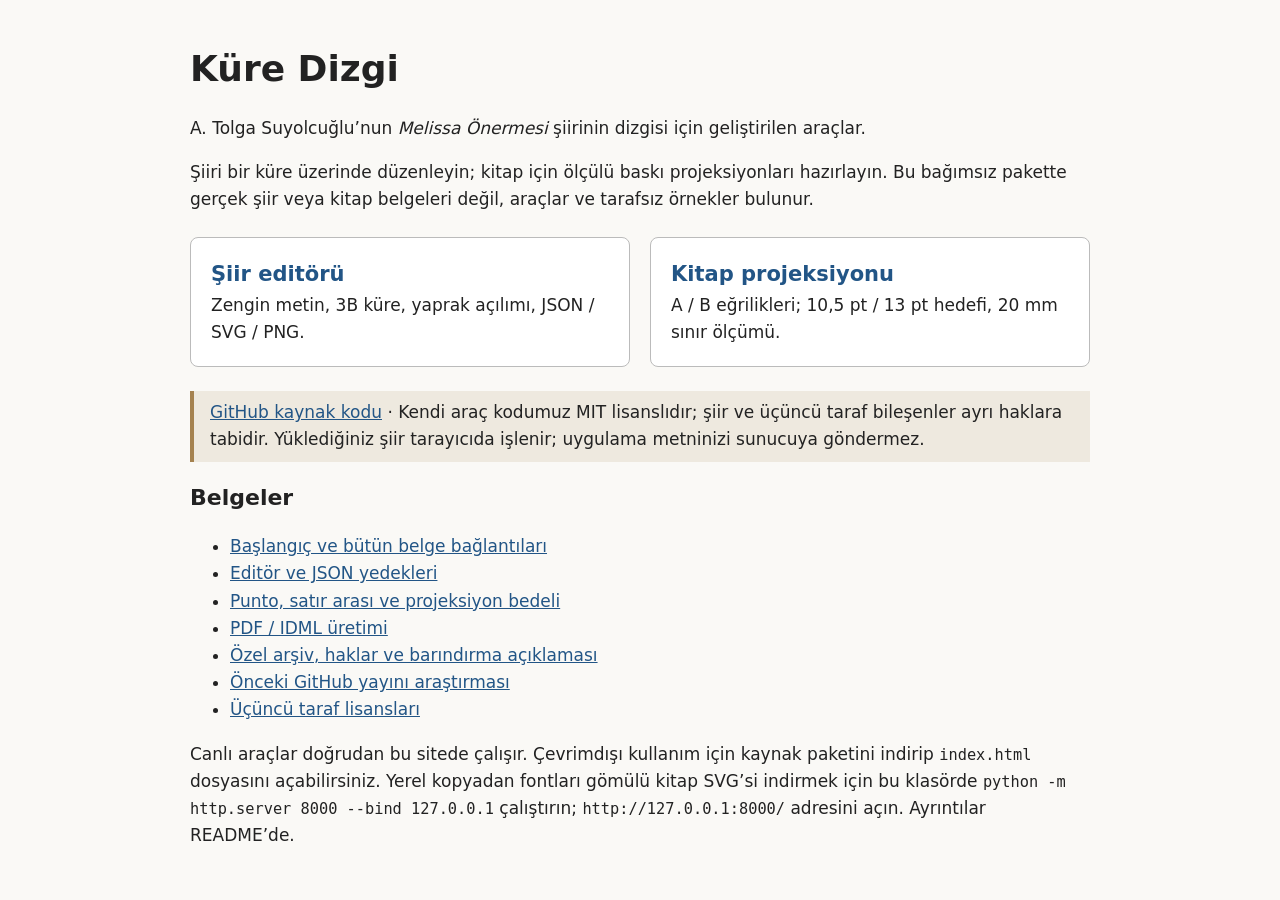
<file: index.html>
<!doctype html>
<html lang="tr">
<head>
<meta charset="utf-8"><meta name="viewport" content="width=device-width,initial-scale=1">
<meta name="description" content="Şiiri küre üzerinde düzenlemek ve kitap için ölçülü baskı projeksiyonları üretmek için açık kaynak araçlar.">
<title>Küre Dizgi</title>
<style>body{max-width:900px;margin:40px auto;padding:0 24px;font:17px/1.6 system-ui,sans-serif;color:#222;background:#faf9f6}h1{font-size:36px;margin-bottom:0}h2{font-size:22px}a{color:#225586}.tools{display:grid;grid-template-columns:repeat(auto-fit,minmax(240px,1fr));gap:20px;margin:24px 0}.card{display:block;border:1px solid #bbb;border-radius:8px;padding:20px;background:white;color:inherit;text-decoration:none}.card strong{display:block;color:#225586;font-size:21px}.note{border-left:4px solid #a5824f;padding:8px 16px;background:#eee9df}code{font-size:.9em}</style>
</head>
<body>
<h1>Küre Dizgi</h1>
<p>A. Tolga Suyolcuğlu’nun <em>Melissa Önermesi</em> şiirinin dizgisi için geliştirilen araçlar.</p>
<p>Şiiri bir küre üzerinde düzenleyin; kitap için ölçülü baskı projeksiyonları hazırlayın. Bu bağımsız pakette gerçek şiir veya kitap belgeleri değil, araçlar ve tarafsız örnekler bulunur.</p>
<div class="tools">
<a class="card" href="editor/index.html"><strong>Şiir editörü</strong>Zengin metin, 3B küre, yaprak açılımı, JSON / SVG / PNG.</a>
<a class="card" href="compare/index.html"><strong>Kitap projeksiyonu</strong>A / B eğrilikleri; 10,5 pt / 13 pt hedefi, 20 mm sınır ölçümü.</a>
</div>
<p class="note"><a href="https://github.com/ekaynac/kure-dizgi">GitHub kaynak kodu</a> · Kendi araç kodumuz MIT lisanslıdır; şiir ve üçüncü taraf bileşenler ayrı haklara tabidir. Yüklediğiniz şiir tarayıcıda işlenir; uygulama metninizi sunucuya göndermez.</p>
<h2>Belgeler</h2>
<ul>
<li><a href="README.md">Başlangıç ve bütün belge bağlantıları</a></li>
<li><a href="docs/editor.md">Editör ve JSON yedekleri</a></li>
<li><a href="docs/typography.md">Punto, satır arası ve projeksiyon bedeli</a></li>
<li><a href="docs/production.md">PDF / IDML üretimi</a></li>
<li><a href="docs/privacy-and-rights.md">Özel arşiv, haklar ve barındırma açıklaması</a></li>
<li><a href="docs/github-provenance.md">Önceki GitHub yayını araştırması</a></li>
<li><a href="docs/third-party.md">Üçüncü taraf lisansları</a></li>
</ul>
<p>Canlı araçlar doğrudan bu sitede çalışır. Çevrimdışı kullanım için kaynak paketini indirip <code>index.html</code> dosyasını açabilirsiniz. Yerel kopyadan fontları gömülü kitap SVG’si indirmek için bu klasörde <code>python -m http.server 8000 --bind 127.0.0.1</code> çalıştırın; <code>http://127.0.0.1:8000/</code> adresini açın. Ayrıntılar README’de.</p>
</body>
</html>
</file>
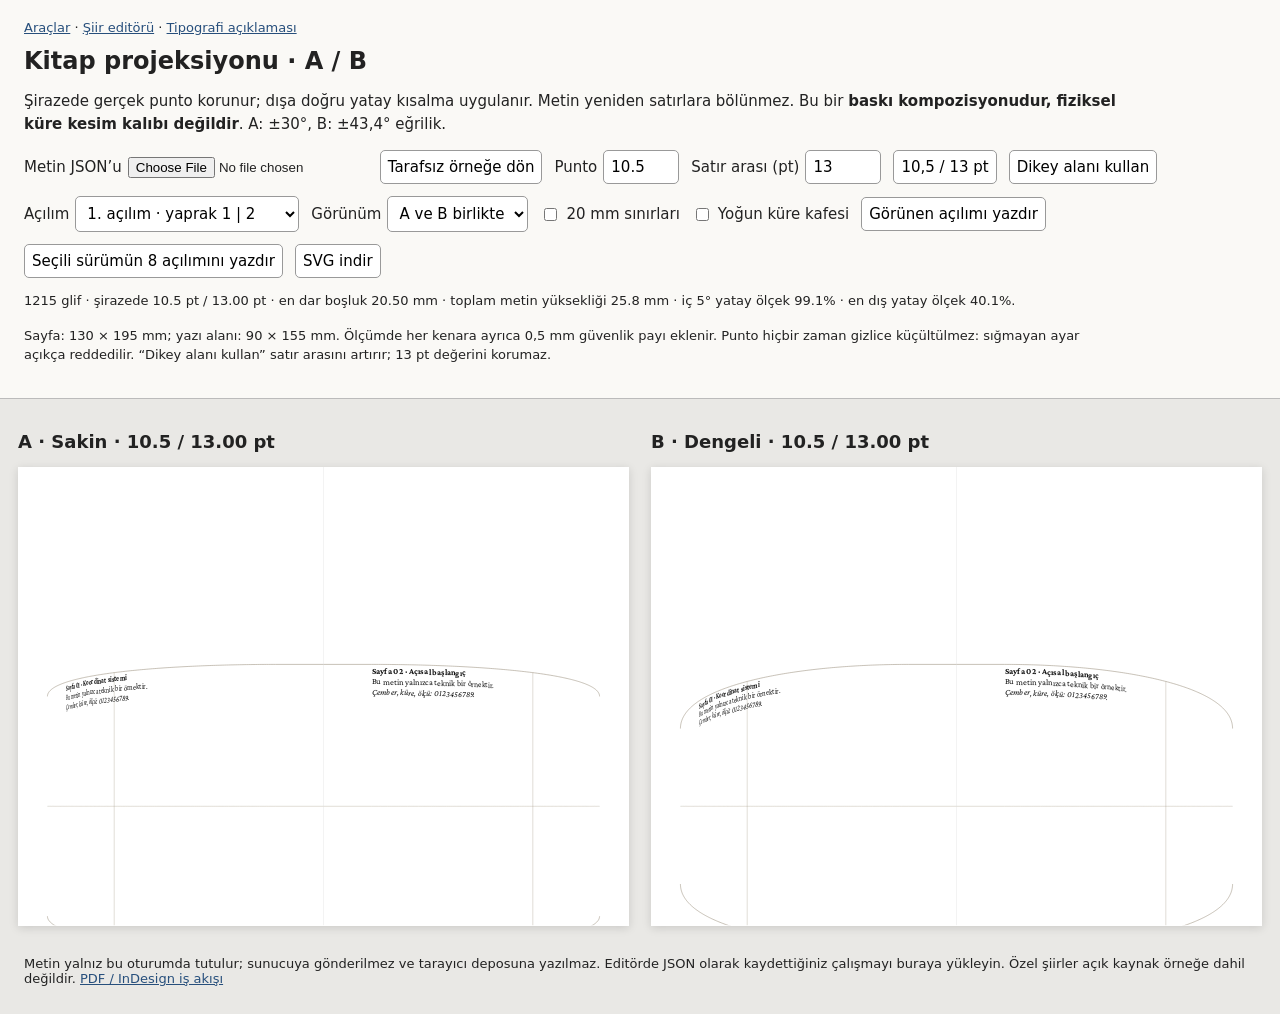
<file: compare/index.html>
<!doctype html>
<html lang="tr">
<head>
<meta charset="utf-8"><meta name="viewport" content="width=device-width,initial-scale=1">
<title>Küre Dizgi — kitap projeksiyonu</title>
<link rel="stylesheet" href="../fonts/fonts.css"><link rel="stylesheet" href="compare.css">
<script defer src="../src/layout.js"></script><script defer src="../src/book-projection.js"></script>
<script defer src="../examples/demo.js"></script><script defer src="compare.js"></script>
</head>
<body>
<header>
 <nav><a href="../index.html">Araçlar</a> · <a href="../editor/index.html">Şiir editörü</a> · <a href="../docs/typography.md">Tipografi açıklaması</a></nav>
 <h1>Kitap projeksiyonu · A / B</h1>
 <p>Şirazede gerçek punto korunur; dışa doğru yatay kısalma uygulanır. Metin yeniden satırlara bölünmez. Bu bir <strong>baskı kompozisyonudur, fiziksel küre kesim kalıbı değildir</strong>. A: ±30°, B: ±43,4° eğrilik.</p>
 <div class="toolbar">
  <label>Metin JSON’u <input id="import" type="file" accept=".json,application/json"></label>
  <button id="demo">Tarafsız örneğe dön</button>
  <label>Punto <input id="font" type="number" min="6" max="24" step="0.25" value="10.5"></label>
  <label>Satır arası (pt) <input id="leading" type="number" min="8" max="40" step="0.1" value="13"></label>
  <button id="reference">10,5 / 13 pt</button><button id="fill">Dikey alanı kullan</button>
 </div>
 <div class="toolbar">
  <label>Açılım <select id="pair"></select></label>
  <label>Görünüm <select id="view"><option value="all">A ve B birlikte</option><option value="0">A · sakin</option><option value="1">B · dengeli</option></select></label>
  <label><input id="guides" type="checkbox">20 mm sınırları</label>
  <label><input id="grid" type="checkbox">Yoğun küre kafesi</label>
  <button id="print">Görünen açılımı yazdır</button><button id="print-all">Seçili sürümün 8 açılımını yazdır</button><button id="svg">SVG indir</button>
 </div>
 <p id="status" role="status">Fontlar yükleniyor…</p><p id="error" role="alert"></p>
 <p class="small">Sayfa: 130 × 195 mm; yazı alanı: 90 × 155 mm. Ölçümde her kenara ayrıca 0,5 mm güvenlik payı eklenir. Punto hiçbir zaman gizlice küçültülmez: sığmayan ayar açıkça reddedilir. “Dikey alanı kullan” satır arasını artırır; 13 pt değerini korumaz.</p>
</header>
<main id="cards"></main>
<footer>Metin yalnız bu oturumda tutulur; sunucuya gönderilmez ve tarayıcı deposuna yazılmaz. Editörde JSON olarak kaydettiğiniz çalışmayı buraya yükleyin. Özel şiirler açık kaynak örneğe dahil değildir. <a href="../docs/production.md">PDF / InDesign iş akışı</a></footer>
</body></html>
</file>
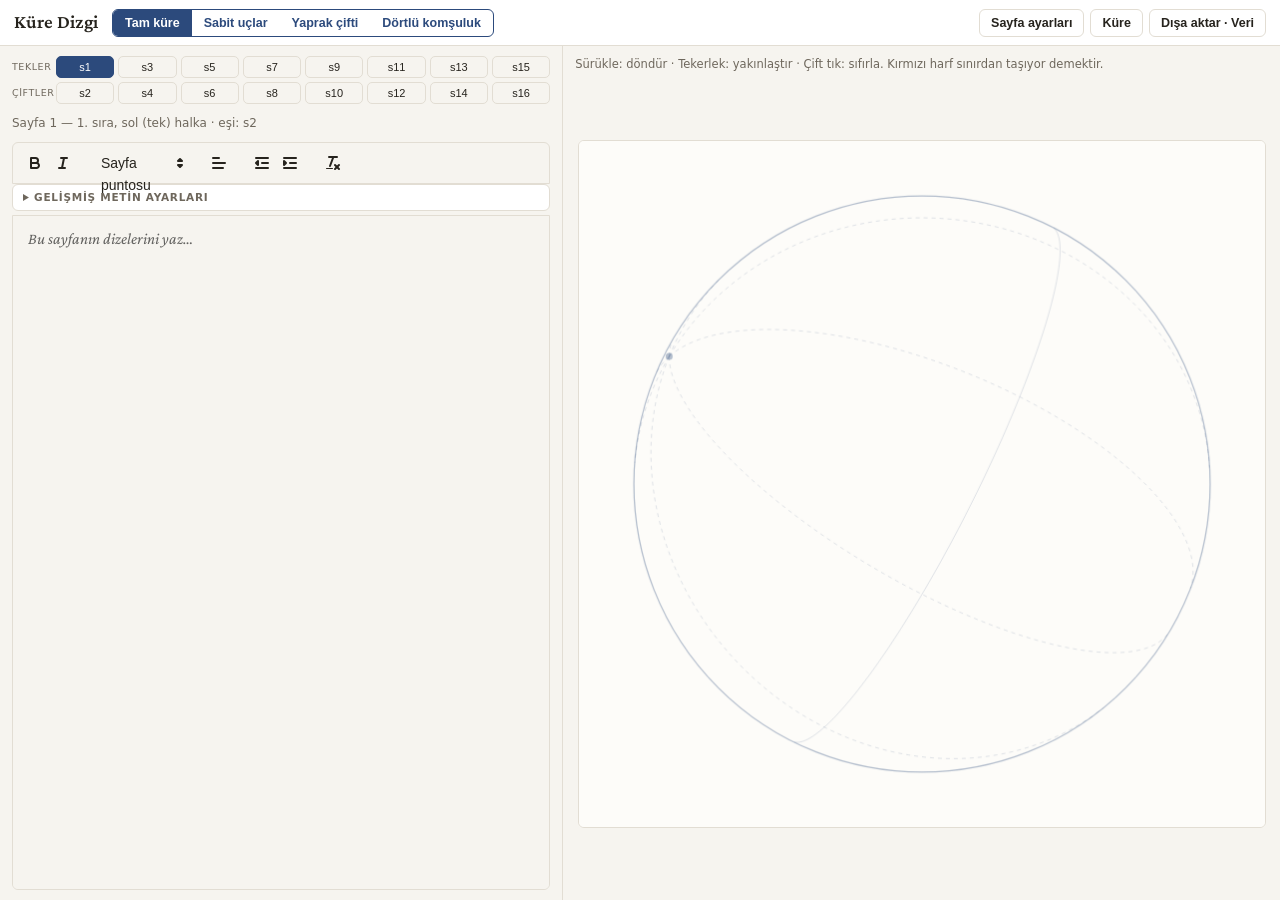
<file: editor/index.html>
<!DOCTYPE html>
<html lang="tr">
<head>
<meta charset="utf-8">
<meta name="viewport" content="width=device-width, initial-scale=1">
<title>Küre Dizgi</title>
<link rel="stylesheet" href="../vendor/quill.snow.css">
<link rel="stylesheet" href="../fonts/fonts.css">
<link rel="stylesheet" href="editor.css">

</head>
<body>
<header>
  <h1>Küre Dizgi</h1>
  <div class="views">
    <button id="mode-3d" class="active">Tam küre</button>
    <button id="mode-ring">Sabit uçlar</button>
    <button id="mode-pair">Yaprak çifti</button>
    <button id="mode-quad">Dörtlü komşuluk</button>
  </div>
  <div class="spacer"></div>
  <div class="popbtns">
    <button id="pb-page">Sayfa ayarları</button>
    <button id="pb-globe">Küre</button>
    <button id="pb-io">Dışa aktar · Veri</button>
  </div>

  <div class="pop" id="pop-page">
    <h3>Sayfa ayarları</h3>
    <label class="check"><input type="checkbox" id="bulk"> <strong>Tüm sayfalara uygula</strong></label>
    <label class="field"><span class="fieldrow">Sayfa puntosu <output id="v-size"></output></span>
      <input type="range" id="size" min="8" max="60" step="0.5"></label>
    <label class="field"><span class="fieldrow">Satır aralığı <output id="v-leading"></output></span>
      <input type="range" id="leading" min="0.9" max="2.6" step="0.05"></label>
    <label class="field"><span class="fieldrow">Harf aralığı <output id="v-tracking"></output></span>
      <input type="range" id="tracking" min="-2" max="14" step="0.5"></label>
    <label class="field"><span class="fieldrow">Üst boşluk (°) <output id="v-top"></output></span>
      <input type="range" id="top" min="0" max="44" step="0.5"></label>
    <label class="field"><span class="fieldrow">İçerik başlangıcını ilerlet (°) <output id="v-shift"></output></span>
      <input type="range" id="shift" min="0" max="80" step="1"></label>
    <div class="row">
      <label class="field"><span class="fieldrow">Uç marjı (°) <output id="v-margintip"></output></span>
        <input type="range" id="margintip" min="0" max="60" step="1"></label>
      <label class="field"><span class="fieldrow">Orta marjı (°) <output id="v-marginspine"></output></span>
        <input type="range" id="marginspine" min="0" max="30" step="0.5"></label>
    </div>
    <hr class="sep">
    <h3>Sütunlar</h3>
    <label class="check"><input type="checkbox" id="cols"> İki sütun (dış + iç)</label>
    <div class="row">
      <label class="field"><span class="fieldrow">Dış sütun payı (%) <output id="v-ratio"></output></span>
        <input type="range" id="ratio" min="20" max="70" step="1"></label>
      <label class="field"><span class="fieldrow">Sütun arası (°) <output id="v-colgap"></output></span>
        <input type="range" id="colgap" min="0.5" max="8" step="0.25"></label>
    </div>
    <hr class="sep">
    <button class="btn secondary" id="copyall">Bu sayfanın ayarlarını tüm sayfalara kopyala</button>
    <p class="hint">Uç marjı: sivri uçtan pay. Orta marjı: ortadaki çizgiden pay — bitişik dize için 0. Dış sütun daima sivri uç tarafındadır.</p>
  </div>

  <div class="pop" id="pop-globe">
    <h3>Küre ve görünüm</h3>
    <label class="field"><span class="fieldrow">Yarıçap (px) <output id="v-radius"></output></span>
      <input type="range" id="radius" min="220" max="1100" step="10"></label>
    <label class="field">Yazıtipi <input type="text" id="font"></label>
    <label class="check"><input type="checkbox" id="showgrid" checked> Bölme çizgileri ve uç noktaları</label>
    <button class="btn secondary" id="resetview">Görünümü sıfırla</button>
  </div>

  <div class="pop" id="pop-io">
    <h3>Dışa aktar</h3>
    <div class="row">
      <button class="btn" id="dl-svg-pair">Bu yaprak çifti (SVG)</button>
      <button class="btn secondary" id="dl-svg-all">8 çift şablon (SVG)</button>
    </div>
    <button class="btn secondary" id="dl-png">Görünüm PNG (3×)</button>
    <hr class="sep">
    <h3>Veri</h3>
    <div class="row">
      <button class="btn secondary" id="dl-json">Yedek indir (JSON)</button>
      <button class="btn secondary" id="ul-json">Yedek yükle</button>
    </div>
    <button class="btn secondary" id="load-demo">Örnek yükle</button>
    <p class="hint">Örnek yüklenmeden önce mevcut çalışmanın JSON yedeği indirilir ve onay istenir.</p>
    <input type="file" id="jsonfile" accept=".json" hidden>
    <hr class="sep">
    <h3>Çalışma dosyası</h3>
    <div class="row">
      <button class="btn" id="fs-save">Dosyaya kaydet</button>
      <button class="btn secondary" id="fs-open">Dosyadan aç</button>
    </div>
    <p class="hint" id="fs-status">Chrome/Edge: çalışma dosyasını seçtiğin yerel klasörde tut. Diğer tarayıcılarda JSON yedeğini indir/yükle.</p>
    <p class="hint">Baskı öncesi SVG'yi Inkscape'te kontura çevir.</p>
  </div>
</header>

<main>
  <section class="left">
    <div class="tabblock">
      <div class="tabrow"><span class="rowlabel">Tekler</span><div class="tabs" id="tabs-odd"></div></div>
      <div class="tabrow"><span class="rowlabel">Çiftler</span><div class="tabs" id="tabs-even"></div></div>
    </div>
    <div class="pagebar">
      <p class="pageinfo" id="pageinfo"></p>
      <div class="colchips" id="colchips">
        <button id="col-out" class="active">Dış sütun</button>
        <button id="col-in">İç sütun</button>
      </div>
    </div>
    <div id="editorwrap">
      <details id="advbar">
        <summary>Gelişmiş metin ayarları</summary>
        <div class="advwrap">
          <div class="advcol">
            <h4>Seçim (önce metni seç)</h4>
            <div class="advgrid">
              <span>Harf aralığı px</span><input type="number" id="adv-tracking" step="0.25" min="-5" max="30" placeholder="—">
              <span>Genişlik %</span><input type="number" id="adv-hscale" step="1" min="50" max="200" placeholder="100">
              <span>Kelime aralığı px</span><input type="number" id="adv-wordsp" step="0.5" min="-4" max="40" placeholder="—">
              <span>Taban kayması px</span><input type="number" id="adv-baseline" step="0.5" min="-20" max="20" placeholder="—">
            </div>
          </div>
          <div class="advcol">
            <h4>Satır (imleç yeterli)</h4>
            <div class="advgrid">
              <span>Satır yüksekliği ×</span><input type="number" id="adv-lineheight" step="0.05" min="0.5" max="3" placeholder="sayfa">
              <span>Satır harf aralığı px</span><input type="number" id="adv-linetracking" step="0.25" min="-5" max="30" placeholder="—">
            </div>
            <button class="btn secondary" id="adv-clear">Temizle</button>
            <p class="hint">Yaslama (justify): araç çubuğundaki hizalama menüsünden, satır başına.</p>
          </div>
          <div class="advcol">
            <h4>Yaslama sınırları (sayfa geneli)</h4>
            <div class="advgrid">
              <span>Kelime boşluğu min %</span><input type="number" id="jwmin" step="1" min="50" max="100">
              <span>Kelime boşluğu max %</span><input type="number" id="jwmax" step="5" min="100" max="500">
              <span>Glif daralma min %</span><input type="number" id="jgmin" step="0.5" min="80" max="100">
              <span>Glif genişleme max %</span><input type="number" id="jgmax" step="0.5" min="100" max="120">
            </div>
          </div>
        </div>
      </details>
      <div id="editor"></div>
    </div>
  </section>

  <section class="right">
    <p class="stagehint" id="stagehint"></p>
    <div class="canvaswrap" id="canvaswrap">
      <div class="canvasstack"><canvas id="cv" width="880" height="880"></canvas><canvas id="glcv" width="880" height="880"></canvas></div>
    </div>
  </section>
</main>

<script src="../vendor/quill.js"></script>
<script src="../src/layout.js"></script>
<script src="../examples/demo.js"></script>
<script src="editor.js"></script>

</body>
</html>
</file>
<file: fonts/fonts.css>
/* Crimson Pro 1.003, SIL Open Font License 1.1; see OFL.txt. */
@font-face {
  font-family: "Crimson Pro";
  src: url("CrimsonPro-Variable.ttf") format("truetype");
  font-style: normal;
  font-weight: 200 900;
  font-display: block;
}
@font-face {
  font-family: "Crimson Pro";
  src: url("CrimsonPro-Italic-Variable.ttf") format("truetype");
  font-style: italic;
  font-weight: 200 900;
  font-display: block;
}
</file>
<file: compare/compare.css>
* { box-sizing: border-box; }
body { margin: 0; color: #222; background: #e9e8e5; font: 15px system-ui, sans-serif; }
header { padding: 20px 24px; background: #faf9f6; border-bottom: 1px solid #bbb; }
nav { font-size: 13px; }
h1 { margin: 12px 0; font-size: 24px; }
p { max-width: 1100px; line-height: 1.5; }
a { color: #274f7c; }
.toolbar { display: flex; flex-wrap: wrap; align-items: center; gap: 12px; margin: 12px 0; }
label { display: inline-flex; align-items: center; gap: 6px; }
input[type=number] { width: 76px; }
input[type=file] { max-width: 240px; }
button, select, input[type=number] { padding: 7px; font: inherit; background: white; border: 1px solid #999; border-radius: 5px; }
button { cursor: pointer; }
button:disabled { cursor: not-allowed; opacity: .5; }
.small, #status { font-size: 13px; }
#error { color: #9a2020; font-weight: 600; }
main { display: grid; grid-template-columns: repeat(2, minmax(0, 1fr)); gap: 22px; padding: 18px; }
.card { min-width: 0; }
.card h2 { font-size: 18px; }
.spread { display: block; width: 100%; height: auto; background: white; box-shadow: 0 2px 9px #0002; }
.art text { font-family: 'Crimson Pro'; fill: #111; text-anchor: middle; dominant-baseline: central; }
.spine { stroke: #ddd; stroke-width: .15; }
.gridline { fill: none; stroke: #a99f8b; stroke-width: .15; }
.silhouette { fill: none; stroke: #948975; stroke-width: .22; }
.guides { display: none; }
.guides-on .guides { display: block; }
.safe { fill: none; stroke: #bc6262; stroke-width: .18; stroke-dasharray: 1 1; }
.measure { position: absolute; top: 0; left: -100000px; visibility: hidden; }
.focus main { max-width: 1400px; margin: auto; grid-template-columns: 1fr; }
.focus .card:not(.selected) { display: none; }
footer { padding: 12px 24px 28px; font-size: 13px; }
@media (max-width: 850px) { main { grid-template-columns: 1fr; } }
@page { size: 260mm 195mm; margin: 0; }
@media print {
 body { background: white; }
 header, footer, .card h2 { display: none; }
 main, .focus main { display: block; padding: 0; margin: 0; max-width: none; }
 .card { display: block; width: 260mm; height: 195mm; break-after: page; }
 .focus .card:not(.selected) { display: none; }
 .spread { width: 260mm; height: 195mm; box-shadow: none; }
 .guides { display: none !important; }
}
</file>
<file: vendor/quill.snow.css>
/*!
 * Quill Editor v2.0.3
 * https://quilljs.com
 * Copyright (c) 2017-2024, Slab
 * Copyright (c) 2014, Jason Chen
 * Copyright (c) 2013, salesforce.com
 */
.ql-container{box-sizing:border-box;font-family:Helvetica,Arial,sans-serif;font-size:13px;height:100%;margin:0;position:relative}.ql-container.ql-disabled .ql-tooltip{visibility:hidden}.ql-container:not(.ql-disabled) li[data-list=checked] > .ql-ui,.ql-container:not(.ql-disabled) li[data-list=unchecked] > .ql-ui{cursor:pointer}.ql-clipboard{left:-100000px;height:1px;overflow-y:hidden;position:absolute;top:50%}.ql-clipboard p{margin:0;padding:0}.ql-editor{box-sizing:border-box;counter-reset:list-0 list-1 list-2 list-3 list-4 list-5 list-6 list-7 list-8 list-9;line-height:1.42;height:100%;outline:none;overflow-y:auto;padding:12px 15px;tab-size:4;-moz-tab-size:4;text-align:left;white-space:pre-wrap;word-wrap:break-word}.ql-editor > *{cursor:text}.ql-editor p,.ql-editor ol,.ql-editor pre,.ql-editor blockquote,.ql-editor h1,.ql-editor h2,.ql-editor h3,.ql-editor h4,.ql-editor h5,.ql-editor h6{margin:0;padding:0}@supports (counter-set:none){.ql-editor p,.ql-editor h1,.ql-editor h2,.ql-editor h3,.ql-editor h4,.ql-editor h5,.ql-editor h6{counter-set:list-0 list-1 list-2 list-3 list-4 list-5 list-6 list-7 list-8 list-9}}@supports not (counter-set:none){.ql-editor p,.ql-editor h1,.ql-editor h2,.ql-editor h3,.ql-editor h4,.ql-editor h5,.ql-editor h6{counter-reset:list-0 list-1 list-2 list-3 list-4 list-5 list-6 list-7 list-8 list-9}}.ql-editor table{border-collapse:collapse}.ql-editor td{border:1px solid #000;padding:2px 5px}.ql-editor ol{padding-left:1.5em}.ql-editor li{list-style-type:none;padding-left:1.5em;position:relative}.ql-editor li > .ql-ui:before{display:inline-block;margin-left:-1.5em;margin-right:.3em;text-align:right;white-space:nowrap;width:1.2em}.ql-editor li[data-list=checked] > .ql-ui,.ql-editor li[data-list=unchecked] > .ql-ui{color:#777}.ql-editor li[data-list=bullet] > .ql-ui:before{content:'\2022'}.ql-editor li[data-list=checked] > .ql-ui:before{content:'\2611'}.ql-editor li[data-list=unchecked] > .ql-ui:before{content:'\2610'}@supports (counter-set:none){.ql-editor li[data-list]{counter-set:list-1 list-2 list-3 list-4 list-5 list-6 list-7 list-8 list-9}}@supports not (counter-set:none){.ql-editor li[data-list]{counter-reset:list-1 list-2 list-3 list-4 list-5 list-6 list-7 list-8 list-9}}.ql-editor li[data-list=ordered]{counter-increment:list-0}.ql-editor li[data-list=ordered] > .ql-ui:before{content:counter(list-0, decimal) '. '}.ql-editor li[data-list=ordered].ql-indent-1{counter-increment:list-1}.ql-editor li[data-list=ordered].ql-indent-1 > .ql-ui:before{content:counter(list-1, lower-alpha) '. '}@supports (counter-set:none){.ql-editor li[data-list].ql-indent-1{counter-set:list-2 list-3 list-4 list-5 list-6 list-7 list-8 list-9}}@supports not (counter-set:none){.ql-editor li[data-list].ql-indent-1{counter-reset:list-2 list-3 list-4 list-5 list-6 list-7 list-8 list-9}}.ql-editor li[data-list=ordered].ql-indent-2{counter-increment:list-2}.ql-editor li[data-list=ordered].ql-indent-2 > .ql-ui:before{content:counter(list-2, lower-roman) '. '}@supports (counter-set:none){.ql-editor li[data-list].ql-indent-2{counter-set:list-3 list-4 list-5 list-6 list-7 list-8 list-9}}@supports not (counter-set:none){.ql-editor li[data-list].ql-indent-2{counter-reset:list-3 list-4 list-5 list-6 list-7 list-8 list-9}}.ql-editor li[data-list=ordered].ql-indent-3{counter-increment:list-3}.ql-editor li[data-list=ordered].ql-indent-3 > .ql-ui:before{content:counter(list-3, decimal) '. '}@supports (counter-set:none){.ql-editor li[data-list].ql-indent-3{counter-set:list-4 list-5 list-6 list-7 list-8 list-9}}@supports not (counter-set:none){.ql-editor li[data-list].ql-indent-3{counter-reset:list-4 list-5 list-6 list-7 list-8 list-9}}.ql-editor li[data-list=ordered].ql-indent-4{counter-increment:list-4}.ql-editor li[data-list=ordered].ql-indent-4 > .ql-ui:before{content:counter(list-4, lower-alpha) '. '}@supports (counter-set:none){.ql-editor li[data-list].ql-indent-4{counter-set:list-5 list-6 list-7 list-8 list-9}}@supports not (counter-set:none){.ql-editor li[data-list].ql-indent-4{counter-reset:list-5 list-6 list-7 list-8 list-9}}.ql-editor li[data-list=ordered].ql-indent-5{counter-increment:list-5}.ql-editor li[data-list=ordered].ql-indent-5 > .ql-ui:before{content:counter(list-5, lower-roman) '. '}@supports (counter-set:none){.ql-editor li[data-list].ql-indent-5{counter-set:list-6 list-7 list-8 list-9}}@supports not (counter-set:none){.ql-editor li[data-list].ql-indent-5{counter-reset:list-6 list-7 list-8 list-9}}.ql-editor li[data-list=ordered].ql-indent-6{counter-increment:list-6}.ql-editor li[data-list=ordered].ql-indent-6 > .ql-ui:before{content:counter(list-6, decimal) '. '}@supports (counter-set:none){.ql-editor li[data-list].ql-indent-6{counter-set:list-7 list-8 list-9}}@supports not (counter-set:none){.ql-editor li[data-list].ql-indent-6{counter-reset:list-7 list-8 list-9}}.ql-editor li[data-list=ordered].ql-indent-7{counter-increment:list-7}.ql-editor li[data-list=ordered].ql-indent-7 > .ql-ui:before{content:counter(list-7, lower-alpha) '. '}@supports (counter-set:none){.ql-editor li[data-list].ql-indent-7{counter-set:list-8 list-9}}@supports not (counter-set:none){.ql-editor li[data-list].ql-indent-7{counter-reset:list-8 list-9}}.ql-editor li[data-list=ordered].ql-indent-8{counter-increment:list-8}.ql-editor li[data-list=ordered].ql-indent-8 > .ql-ui:before{content:counter(list-8, lower-roman) '. '}@supports (counter-set:none){.ql-editor li[data-list].ql-indent-8{counter-set:list-9}}@supports not (counter-set:none){.ql-editor li[data-list].ql-indent-8{counter-reset:list-9}}.ql-editor li[data-list=ordered].ql-indent-9{counter-increment:list-9}.ql-editor li[data-list=ordered].ql-indent-9 > .ql-ui:before{content:counter(list-9, decimal) '. '}.ql-editor .ql-indent-1:not(.ql-direction-rtl){padding-left:3em}.ql-editor li.ql-indent-1:not(.ql-direction-rtl){padding-left:4.5em}.ql-editor .ql-indent-1.ql-direction-rtl.ql-align-right{padding-right:3em}.ql-editor li.ql-indent-1.ql-direction-rtl.ql-align-right{padding-right:4.5em}.ql-editor .ql-indent-2:not(.ql-direction-rtl){padding-left:6em}.ql-editor li.ql-indent-2:not(.ql-direction-rtl){padding-left:7.5em}.ql-editor .ql-indent-2.ql-direction-rtl.ql-align-right{padding-right:6em}.ql-editor li.ql-indent-2.ql-direction-rtl.ql-align-right{padding-right:7.5em}.ql-editor .ql-indent-3:not(.ql-direction-rtl){padding-left:9em}.ql-editor li.ql-indent-3:not(.ql-direction-rtl){padding-left:10.5em}.ql-editor .ql-indent-3.ql-direction-rtl.ql-align-right{padding-right:9em}.ql-editor li.ql-indent-3.ql-direction-rtl.ql-align-right{padding-right:10.5em}.ql-editor .ql-indent-4:not(.ql-direction-rtl){padding-left:12em}.ql-editor li.ql-indent-4:not(.ql-direction-rtl){padding-left:13.5em}.ql-editor .ql-indent-4.ql-direction-rtl.ql-align-right{padding-right:12em}.ql-editor li.ql-indent-4.ql-direction-rtl.ql-align-right{padding-right:13.5em}.ql-editor .ql-indent-5:not(.ql-direction-rtl){padding-left:15em}.ql-editor li.ql-indent-5:not(.ql-direction-rtl){padding-left:16.5em}.ql-editor .ql-indent-5.ql-direction-rtl.ql-align-right{padding-right:15em}.ql-editor li.ql-indent-5.ql-direction-rtl.ql-align-right{padding-right:16.5em}.ql-editor .ql-indent-6:not(.ql-direction-rtl){padding-left:18em}.ql-editor li.ql-indent-6:not(.ql-direction-rtl){padding-left:19.5em}.ql-editor .ql-indent-6.ql-direction-rtl.ql-align-right{padding-right:18em}.ql-editor li.ql-indent-6.ql-direction-rtl.ql-align-right{padding-right:19.5em}.ql-editor .ql-indent-7:not(.ql-direction-rtl){padding-left:21em}.ql-editor li.ql-indent-7:not(.ql-direction-rtl){padding-left:22.5em}.ql-editor .ql-indent-7.ql-direction-rtl.ql-align-right{padding-right:21em}.ql-editor li.ql-indent-7.ql-direction-rtl.ql-align-right{padding-right:22.5em}.ql-editor .ql-indent-8:not(.ql-direction-rtl){padding-left:24em}.ql-editor li.ql-indent-8:not(.ql-direction-rtl){padding-left:25.5em}.ql-editor .ql-indent-8.ql-direction-rtl.ql-align-right{padding-right:24em}.ql-editor li.ql-indent-8.ql-direction-rtl.ql-align-right{padding-right:25.5em}.ql-editor .ql-indent-9:not(.ql-direction-rtl){padding-left:27em}.ql-editor li.ql-indent-9:not(.ql-direction-rtl){padding-left:28.5em}.ql-editor .ql-indent-9.ql-direction-rtl.ql-align-right{padding-right:27em}.ql-editor li.ql-indent-9.ql-direction-rtl.ql-align-right{padding-right:28.5em}.ql-editor li.ql-direction-rtl{padding-right:1.5em}.ql-editor li.ql-direction-rtl > .ql-ui:before{margin-left:.3em;margin-right:-1.5em;text-align:left}.ql-editor table{table-layout:fixed;width:100%}.ql-editor table td{outline:none}.ql-editor .ql-code-block-container{font-family:monospace}.ql-editor .ql-video{display:block;max-width:100%}.ql-editor .ql-video.ql-align-center{margin:0 auto}.ql-editor .ql-video.ql-align-right{margin:0 0 0 auto}.ql-editor .ql-bg-black{background-color:#000}.ql-editor .ql-bg-red{background-color:#e60000}.ql-editor .ql-bg-orange{background-color:#f90}.ql-editor .ql-bg-yellow{background-color:#ff0}.ql-editor .ql-bg-green{background-color:#008a00}.ql-editor .ql-bg-blue{background-color:#06c}.ql-editor .ql-bg-purple{background-color:#93f}.ql-editor .ql-color-white{color:#fff}.ql-editor .ql-color-red{color:#e60000}.ql-editor .ql-color-orange{color:#f90}.ql-editor .ql-color-yellow{color:#ff0}.ql-editor .ql-color-green{color:#008a00}.ql-editor .ql-color-blue{color:#06c}.ql-editor .ql-color-purple{color:#93f}.ql-editor .ql-font-serif{font-family:Georgia,Times New Roman,serif}.ql-editor .ql-font-monospace{font-family:Monaco,Courier New,monospace}.ql-editor .ql-size-small{font-size:.75em}.ql-editor .ql-size-large{font-size:1.5em}.ql-editor .ql-size-huge{font-size:2.5em}.ql-editor .ql-direction-rtl{direction:rtl;text-align:inherit}.ql-editor .ql-align-center{text-align:center}.ql-editor .ql-align-justify{text-align:justify}.ql-editor .ql-align-right{text-align:right}.ql-editor .ql-ui{position:absolute}.ql-editor.ql-blank::before{color:rgba(0,0,0,0.6);content:attr(data-placeholder);font-style:italic;left:15px;pointer-events:none;position:absolute;right:15px}.ql-snow.ql-toolbar:after,.ql-snow .ql-toolbar:after{clear:both;content:'';display:table}.ql-snow.ql-toolbar button,.ql-snow .ql-toolbar button{background:none;border:none;cursor:pointer;display:inline-block;float:left;height:24px;padding:3px 5px;width:28px}.ql-snow.ql-toolbar button svg,.ql-snow .ql-toolbar button svg{float:left;height:100%}.ql-snow.ql-toolbar button:active:hover,.ql-snow .ql-toolbar button:active:hover{outline:none}.ql-snow.ql-toolbar input.ql-image[type=file],.ql-snow .ql-toolbar input.ql-image[type=file]{display:none}.ql-snow.ql-toolbar button:hover,.ql-snow .ql-toolbar button:hover,.ql-snow.ql-toolbar button:focus,.ql-snow .ql-toolbar button:focus,.ql-snow.ql-toolbar button.ql-active,.ql-snow .ql-toolbar button.ql-active,.ql-snow.ql-toolbar .ql-picker-label:hover,.ql-snow .ql-toolbar .ql-picker-label:hover,.ql-snow.ql-toolbar .ql-picker-label.ql-active,.ql-snow .ql-toolbar .ql-picker-label.ql-active,.ql-snow.ql-toolbar .ql-picker-item:hover,.ql-snow .ql-toolbar .ql-picker-item:hover,.ql-snow.ql-toolbar .ql-picker-item.ql-selected,.ql-snow .ql-toolbar .ql-picker-item.ql-selected{color:#06c}.ql-snow.ql-toolbar button:hover .ql-fill,.ql-snow .ql-toolbar button:hover .ql-fill,.ql-snow.ql-toolbar button:focus .ql-fill,.ql-snow .ql-toolbar button:focus .ql-fill,.ql-snow.ql-toolbar button.ql-active .ql-fill,.ql-snow .ql-toolbar button.ql-active .ql-fill,.ql-snow.ql-toolbar .ql-picker-label:hover .ql-fill,.ql-snow .ql-toolbar .ql-picker-label:hover .ql-fill,.ql-snow.ql-toolbar .ql-picker-label.ql-active .ql-fill,.ql-snow .ql-toolbar .ql-picker-label.ql-active .ql-fill,.ql-snow.ql-toolbar .ql-picker-item:hover .ql-fill,.ql-snow .ql-toolbar .ql-picker-item:hover .ql-fill,.ql-snow.ql-toolbar .ql-picker-item.ql-selected .ql-fill,.ql-snow .ql-toolbar .ql-picker-item.ql-selected .ql-fill,.ql-snow.ql-toolbar button:hover .ql-stroke.ql-fill,.ql-snow .ql-toolbar button:hover .ql-stroke.ql-fill,.ql-snow.ql-toolbar button:focus .ql-stroke.ql-fill,.ql-snow .ql-toolbar button:focus .ql-stroke.ql-fill,.ql-snow.ql-toolbar button.ql-active .ql-stroke.ql-fill,.ql-snow .ql-toolbar button.ql-active .ql-stroke.ql-fill,.ql-snow.ql-toolbar .ql-picker-label:hover .ql-stroke.ql-fill,.ql-snow .ql-toolbar .ql-picker-label:hover .ql-stroke.ql-fill,.ql-snow.ql-toolbar .ql-picker-label.ql-active .ql-stroke.ql-fill,.ql-snow .ql-toolbar .ql-picker-label.ql-active .ql-stroke.ql-fill,.ql-snow.ql-toolbar .ql-picker-item:hover .ql-stroke.ql-fill,.ql-snow .ql-toolbar .ql-picker-item:hover .ql-stroke.ql-fill,.ql-snow.ql-toolbar .ql-picker-item.ql-selected .ql-stroke.ql-fill,.ql-snow .ql-toolbar .ql-picker-item.ql-selected .ql-stroke.ql-fill{fill:#06c}.ql-snow.ql-toolbar button:hover .ql-stroke,.ql-snow .ql-toolbar button:hover .ql-stroke,.ql-snow.ql-toolbar button:focus .ql-stroke,.ql-snow .ql-toolbar button:focus .ql-stroke,.ql-snow.ql-toolbar button.ql-active .ql-stroke,.ql-snow .ql-toolbar button.ql-active .ql-stroke,.ql-snow.ql-toolbar .ql-picker-label:hover .ql-stroke,.ql-snow .ql-toolbar .ql-picker-label:hover .ql-stroke,.ql-snow.ql-toolbar .ql-picker-label.ql-active .ql-stroke,.ql-snow .ql-toolbar .ql-picker-label.ql-active .ql-stroke,.ql-snow.ql-toolbar .ql-picker-item:hover .ql-stroke,.ql-snow .ql-toolbar .ql-picker-item:hover .ql-stroke,.ql-snow.ql-toolbar .ql-picker-item.ql-selected .ql-stroke,.ql-snow .ql-toolbar .ql-picker-item.ql-selected .ql-stroke,.ql-snow.ql-toolbar button:hover .ql-stroke-miter,.ql-snow .ql-toolbar button:hover .ql-stroke-miter,.ql-snow.ql-toolbar button:focus .ql-stroke-miter,.ql-snow .ql-toolbar button:focus .ql-stroke-miter,.ql-snow.ql-toolbar button.ql-active .ql-stroke-miter,.ql-snow .ql-toolbar button.ql-active .ql-stroke-miter,.ql-snow.ql-toolbar .ql-picker-label:hover .ql-stroke-miter,.ql-snow .ql-toolbar .ql-picker-label:hover .ql-stroke-miter,.ql-snow.ql-toolbar .ql-picker-label.ql-active .ql-stroke-miter,.ql-snow .ql-toolbar .ql-picker-label.ql-active .ql-stroke-miter,.ql-snow.ql-toolbar .ql-picker-item:hover .ql-stroke-miter,.ql-snow .ql-toolbar .ql-picker-item:hover .ql-stroke-miter,.ql-snow.ql-toolbar .ql-picker-item.ql-selected .ql-stroke-miter,.ql-snow .ql-toolbar .ql-picker-item.ql-selected .ql-stroke-miter{stroke:#06c}@media (pointer:coarse){.ql-snow.ql-toolbar button:hover:not(.ql-active),.ql-snow .ql-toolbar button:hover:not(.ql-active){color:#444}.ql-snow.ql-toolbar button:hover:not(.ql-active) .ql-fill,.ql-snow .ql-toolbar button:hover:not(.ql-active) .ql-fill,.ql-snow.ql-toolbar button:hover:not(.ql-active) .ql-stroke.ql-fill,.ql-snow .ql-toolbar button:hover:not(.ql-active) .ql-stroke.ql-fill{fill:#444}.ql-snow.ql-toolbar button:hover:not(.ql-active) .ql-stroke,.ql-snow .ql-toolbar button:hover:not(.ql-active) .ql-stroke,.ql-snow.ql-toolbar button:hover:not(.ql-active) .ql-stroke-miter,.ql-snow .ql-toolbar button:hover:not(.ql-active) .ql-stroke-miter{stroke:#444}}.ql-snow{box-sizing:border-box}.ql-snow *{box-sizing:border-box}.ql-snow .ql-hidden{display:none}.ql-snow .ql-out-bottom,.ql-snow .ql-out-top{visibility:hidden}.ql-snow .ql-tooltip{position:absolute;transform:translateY(10px)}.ql-snow .ql-tooltip a{cursor:pointer;text-decoration:none}.ql-snow .ql-tooltip.ql-flip{transform:translateY(-10px)}.ql-snow .ql-formats{display:inline-block;vertical-align:middle}.ql-snow .ql-formats:after{clear:both;content:'';display:table}.ql-snow .ql-stroke{fill:none;stroke:#444;stroke-linecap:round;stroke-linejoin:round;stroke-width:2}.ql-snow .ql-stroke-miter{fill:none;stroke:#444;stroke-miterlimit:10;stroke-width:2}.ql-snow .ql-fill,.ql-snow .ql-stroke.ql-fill{fill:#444}.ql-snow .ql-empty{fill:none}.ql-snow .ql-even{fill-rule:evenodd}.ql-snow .ql-thin,.ql-snow .ql-stroke.ql-thin{stroke-width:1}.ql-snow .ql-transparent{opacity:.4}.ql-snow .ql-direction svg:last-child{display:none}.ql-snow .ql-direction.ql-active svg:last-child{display:inline}.ql-snow .ql-direction.ql-active svg:first-child{display:none}.ql-snow .ql-editor h1{font-size:2em}.ql-snow .ql-editor h2{font-size:1.5em}.ql-snow .ql-editor h3{font-size:1.17em}.ql-snow .ql-editor h4{font-size:1em}.ql-snow .ql-editor h5{font-size:.83em}.ql-snow .ql-editor h6{font-size:.67em}.ql-snow .ql-editor a{text-decoration:underline}.ql-snow .ql-editor blockquote{border-left:4px solid #ccc;margin-bottom:5px;margin-top:5px;padding-left:16px}.ql-snow .ql-editor code,.ql-snow .ql-editor .ql-code-block-container{background-color:#f0f0f0;border-radius:3px}.ql-snow .ql-editor .ql-code-block-container{margin-bottom:5px;margin-top:5px;padding:5px 10px}.ql-snow .ql-editor code{font-size:85%;padding:2px 4px}.ql-snow .ql-editor .ql-code-block-container{background-color:#23241f;color:#f8f8f2;overflow:visible}.ql-snow .ql-editor img{max-width:100%}.ql-snow .ql-picker{color:#444;display:inline-block;float:left;font-size:14px;font-weight:500;height:24px;position:relative;vertical-align:middle}.ql-snow .ql-picker-label{cursor:pointer;display:inline-block;height:100%;padding-left:8px;padding-right:2px;position:relative;width:100%}.ql-snow .ql-picker-label::before{display:inline-block;line-height:22px}.ql-snow .ql-picker-options{background-color:#fff;display:none;min-width:100%;padding:4px 8px;position:absolute;white-space:nowrap}.ql-snow .ql-picker-options .ql-picker-item{cursor:pointer;display:block;padding-bottom:5px;padding-top:5px}.ql-snow .ql-picker.ql-expanded .ql-picker-label{color:#ccc;z-index:2}.ql-snow .ql-picker.ql-expanded .ql-picker-label .ql-fill{fill:#ccc}.ql-snow .ql-picker.ql-expanded .ql-picker-label .ql-stroke{stroke:#ccc}.ql-snow .ql-picker.ql-expanded .ql-picker-options{display:block;margin-top:-1px;top:100%;z-index:1}.ql-snow .ql-color-picker,.ql-snow .ql-icon-picker{width:28px}.ql-snow .ql-color-picker .ql-picker-label,.ql-snow .ql-icon-picker .ql-picker-label{padding:2px 4px}.ql-snow .ql-color-picker .ql-picker-label svg,.ql-snow .ql-icon-picker .ql-picker-label svg{right:4px}.ql-snow .ql-icon-picker .ql-picker-options{padding:4px 0}.ql-snow .ql-icon-picker .ql-picker-item{height:24px;width:24px;padding:2px 4px}.ql-snow .ql-color-picker .ql-picker-options{padding:3px 5px;width:152px}.ql-snow .ql-color-picker .ql-picker-item{border:1px solid transparent;float:left;height:16px;margin:2px;padding:0;width:16px}.ql-snow .ql-picker:not(.ql-color-picker):not(.ql-icon-picker) svg{position:absolute;margin-top:-9px;right:0;top:50%;width:18px}.ql-snow .ql-picker.ql-header .ql-picker-label[data-label]:not([data-label=''])::before,.ql-snow .ql-picker.ql-font .ql-picker-label[data-label]:not([data-label=''])::before,.ql-snow .ql-picker.ql-size .ql-picker-label[data-label]:not([data-label=''])::before,.ql-snow .ql-picker.ql-header .ql-picker-item[data-label]:not([data-label=''])::before,.ql-snow .ql-picker.ql-font .ql-picker-item[data-label]:not([data-label=''])::before,.ql-snow .ql-picker.ql-size .ql-picker-item[data-label]:not([data-label=''])::before{content:attr(data-label)}.ql-snow .ql-picker.ql-header{width:98px}.ql-snow .ql-picker.ql-header .ql-picker-label::before,.ql-snow .ql-picker.ql-header .ql-picker-item::before{content:'Normal'}.ql-snow .ql-picker.ql-header .ql-picker-label[data-value="1"]::before,.ql-snow .ql-picker.ql-header .ql-picker-item[data-value="1"]::before{content:'Heading 1'}.ql-snow .ql-picker.ql-header .ql-picker-label[data-value="2"]::before,.ql-snow .ql-picker.ql-header .ql-picker-item[data-value="2"]::before{content:'Heading 2'}.ql-snow .ql-picker.ql-header .ql-picker-label[data-value="3"]::before,.ql-snow .ql-picker.ql-header .ql-picker-item[data-value="3"]::before{content:'Heading 3'}.ql-snow .ql-picker.ql-header .ql-picker-label[data-value="4"]::before,.ql-snow .ql-picker.ql-header .ql-picker-item[data-value="4"]::before{content:'Heading 4'}.ql-snow .ql-picker.ql-header .ql-picker-label[data-value="5"]::before,.ql-snow .ql-picker.ql-header .ql-picker-item[data-value="5"]::before{content:'Heading 5'}.ql-snow .ql-picker.ql-header .ql-picker-label[data-value="6"]::before,.ql-snow .ql-picker.ql-header .ql-picker-item[data-value="6"]::before{content:'Heading 6'}.ql-snow .ql-picker.ql-header .ql-picker-item[data-value="1"]::before{font-size:2em}.ql-snow .ql-picker.ql-header .ql-picker-item[data-value="2"]::before{font-size:1.5em}.ql-snow .ql-picker.ql-header .ql-picker-item[data-value="3"]::before{font-size:1.17em}.ql-snow .ql-picker.ql-header .ql-picker-item[data-value="4"]::before{font-size:1em}.ql-snow .ql-picker.ql-header .ql-picker-item[data-value="5"]::before{font-size:.83em}.ql-snow .ql-picker.ql-header .ql-picker-item[data-value="6"]::before{font-size:.67em}.ql-snow .ql-picker.ql-font{width:108px}.ql-snow .ql-picker.ql-font .ql-picker-label::before,.ql-snow .ql-picker.ql-font .ql-picker-item::before{content:'Sans Serif'}.ql-snow .ql-picker.ql-font .ql-picker-label[data-value=serif]::before,.ql-snow .ql-picker.ql-font .ql-picker-item[data-value=serif]::before{content:'Serif'}.ql-snow .ql-picker.ql-font .ql-picker-label[data-value=monospace]::before,.ql-snow .ql-picker.ql-font .ql-picker-item[data-value=monospace]::before{content:'Monospace'}.ql-snow .ql-picker.ql-font .ql-picker-item[data-value=serif]::before{font-family:Georgia,Times New Roman,serif}.ql-snow .ql-picker.ql-font .ql-picker-item[data-value=monospace]::before{font-family:Monaco,Courier New,monospace}.ql-snow .ql-picker.ql-size{width:98px}.ql-snow .ql-picker.ql-size .ql-picker-label::before,.ql-snow .ql-picker.ql-size .ql-picker-item::before{content:'Normal'}.ql-snow .ql-picker.ql-size .ql-picker-label[data-value=small]::before,.ql-snow .ql-picker.ql-size .ql-picker-item[data-value=small]::before{content:'Small'}.ql-snow .ql-picker.ql-size .ql-picker-label[data-value=large]::before,.ql-snow .ql-picker.ql-size .ql-picker-item[data-value=large]::before{content:'Large'}.ql-snow .ql-picker.ql-size .ql-picker-label[data-value=huge]::before,.ql-snow .ql-picker.ql-size .ql-picker-item[data-value=huge]::before{content:'Huge'}.ql-snow .ql-picker.ql-size .ql-picker-item[data-value=small]::before{font-size:10px}.ql-snow .ql-picker.ql-size .ql-picker-item[data-value=large]::before{font-size:18px}.ql-snow .ql-picker.ql-size .ql-picker-item[data-value=huge]::before{font-size:32px}.ql-snow .ql-color-picker.ql-background .ql-picker-item{background-color:#fff}.ql-snow .ql-color-picker.ql-color .ql-picker-item{background-color:#000}.ql-code-block-container{position:relative}.ql-code-block-container .ql-ui{right:5px;top:5px}.ql-toolbar.ql-snow{border:1px solid #ccc;box-sizing:border-box;font-family:'Helvetica Neue','Helvetica','Arial',sans-serif;padding:8px}.ql-toolbar.ql-snow .ql-formats{margin-right:15px}.ql-toolbar.ql-snow .ql-picker-label{border:1px solid transparent}.ql-toolbar.ql-snow .ql-picker-options{border:1px solid transparent;box-shadow:rgba(0,0,0,0.2) 0 2px 8px}.ql-toolbar.ql-snow .ql-picker.ql-expanded .ql-picker-label{border-color:#ccc}.ql-toolbar.ql-snow .ql-picker.ql-expanded .ql-picker-options{border-color:#ccc}.ql-toolbar.ql-snow .ql-color-picker .ql-picker-item.ql-selected,.ql-toolbar.ql-snow .ql-color-picker .ql-picker-item:hover{border-color:#000}.ql-toolbar.ql-snow + .ql-container.ql-snow{border-top:0}.ql-snow .ql-tooltip{background-color:#fff;border:1px solid #ccc;box-shadow:0 0 5px #ddd;color:#444;padding:5px 12px;white-space:nowrap}.ql-snow .ql-tooltip::before{content:"Visit URL:";line-height:26px;margin-right:8px}.ql-snow .ql-tooltip input[type=text]{display:none;border:1px solid #ccc;font-size:13px;height:26px;margin:0;padding:3px 5px;width:170px}.ql-snow .ql-tooltip a.ql-preview{display:inline-block;max-width:200px;overflow-x:hidden;text-overflow:ellipsis;vertical-align:top}.ql-snow .ql-tooltip a.ql-action::after{border-right:1px solid #ccc;content:'Edit';margin-left:16px;padding-right:8px}.ql-snow .ql-tooltip a.ql-remove::before{content:'Remove';margin-left:8px}.ql-snow .ql-tooltip a{line-height:26px}.ql-snow .ql-tooltip.ql-editing a.ql-preview,.ql-snow .ql-tooltip.ql-editing a.ql-remove{display:none}.ql-snow .ql-tooltip.ql-editing input[type=text]{display:inline-block}.ql-snow .ql-tooltip.ql-editing a.ql-action::after{border-right:0;content:'Save';padding-right:0}.ql-snow .ql-tooltip[data-mode=link]::before{content:"Enter link:"}.ql-snow .ql-tooltip[data-mode=formula]::before{content:"Enter formula:"}.ql-snow .ql-tooltip[data-mode=video]::before{content:"Enter video:"}.ql-snow a{color:#06c}.ql-container.ql-snow{border:1px solid #ccc}
</file>
<file: editor/editor.css>
:root {
    --bg: #F6F4EF; --panel: #FFFFFF; --ink: #26231D; --muted: #6E675C;
    --line: #E2DDD3; --accent: #2C4A7C; --accent-ink: #FFFFFF;
    --paper: #FDFCF9; --text-ink: #221F1A;
    --grid: rgba(44, 74, 124, 0.14); --rim: rgba(44, 74, 124, 0.35);
    --warn: #A8452E; --shadow: 0 8px 28px rgba(30, 30, 20, 0.16);
  }
  @media (prefers-color-scheme: dark) {
    :root {
      --bg: #15181E; --panel: #1D222B; --ink: #E9E5DC; --muted: #948D80;
      --line: #2E3440; --accent: #8FB0DE; --accent-ink: #10131A;
      --paper: #10131A; --text-ink: #E9E5DC;
      --grid: rgba(143, 176, 222, 0.13); --rim: rgba(143, 176, 222, 0.35);
      --warn: #E08A70; --shadow: 0 8px 28px rgba(0, 0, 0, 0.5);
    }
  }
  :root[data-theme="dark"] {
    --bg: #15181E; --panel: #1D222B; --ink: #E9E5DC; --muted: #948D80;
    --line: #2E3440; --accent: #8FB0DE; --accent-ink: #10131A;
    --paper: #10131A; --text-ink: #E9E5DC;
    --grid: rgba(143, 176, 222, 0.13); --rim: rgba(143, 176, 222, 0.35);
    --warn: #E08A70; --shadow: 0 8px 28px rgba(0, 0, 0, 0.5);
  }
  :root[data-theme="light"] {
    --bg: #F6F4EF; --panel: #FFFFFF; --ink: #26231D; --muted: #6E675C;
    --line: #E2DDD3; --accent: #2C4A7C; --accent-ink: #FFFFFF;
    --paper: #FDFCF9; --text-ink: #221F1A;
    --grid: rgba(44, 74, 124, 0.14); --rim: rgba(44, 74, 124, 0.35);
    --warn: #A8452E; --shadow: 0 8px 28px rgba(30, 30, 20, 0.16);
  }

  * { box-sizing: border-box; }
  html, body { height: 100%; overflow: hidden; }
  body { margin: 0; background: var(--bg); color: var(--ink); font: 13.5px/1.4 system-ui, -apple-system, "Segoe UI", sans-serif; }

  header { display: flex; align-items: center; gap: 14px; padding: 0 14px; height: 46px; border-bottom: 1px solid var(--line); background: var(--panel); position: relative; z-index: 20; }
  header h1 { margin: 0; font-family: "Crimson Pro", Georgia, serif; font-size: 19px; font-weight: 600; white-space: nowrap; }
  .views { display: flex; border: 1px solid var(--accent); border-radius: 6px; overflow: hidden; }
  .views button { border: none; background: transparent; color: var(--accent); padding: 6px 12px; font-size: 12.5px; font-weight: 600; cursor: pointer; }
  .views button.active { background: var(--accent); color: var(--accent-ink); }
  .spacer { flex: 1; }
  .popbtns { display: flex; gap: 6px; }
  .popbtns > button { border: 1px solid var(--line); background: transparent; color: var(--ink); border-radius: 6px; padding: 6px 11px; font-size: 12.5px; font-weight: 600; cursor: pointer; }
  .popbtns > button.open { border-color: var(--accent); color: var(--accent); }
  .pop { position: absolute; top: 48px; right: 10px; width: 330px; max-height: calc(100vh - 60px); overflow-y: auto; background: var(--panel); border: 1px solid var(--line); border-radius: 10px; box-shadow: var(--shadow); padding: 14px; display: none; flex-direction: column; gap: 10px; z-index: 30; }
  .pop.show { display: flex; }

  main { display: grid; grid-template-columns: minmax(430px, 44%) 1fr; height: calc(100vh - 46px); }
  .left { display: flex; flex-direction: column; gap: 7px; padding: 10px 12px; border-right: 1px solid var(--line); min-height: 0; overflow: hidden; }
  .right { display: flex; flex-direction: column; gap: 6px; padding: 10px 12px; min-width: 0; min-height: 0; }

  .tabblock { display: flex; flex-direction: column; gap: 4px; }
  .tabrow { display: flex; align-items: center; gap: 6px; }
  .tabrow .rowlabel { font-size: 9.5px; color: var(--muted); text-transform: uppercase; letter-spacing: 0.06em; width: 38px; flex: none; text-align: right; }
  .tabs { display: grid; grid-template-columns: repeat(8, 1fr); gap: 4px; flex: 1; }
  .tabs button { padding: 4px 2px; font-size: 11px; background: transparent; color: var(--ink); border: 1px solid var(--line); font-weight: 500; position: relative; border-radius: 5px; cursor: pointer; }
  .tabs button.active { background: var(--accent); color: var(--accent-ink); border-color: var(--accent); }
  .tabs button.over::after { content: ""; position: absolute; top: 2px; right: 2px; width: 5px; height: 5px; border-radius: 50%; background: var(--warn); }

  .pagebar { display: flex; align-items: center; gap: 8px; min-height: 24px; }
  .pageinfo { font-size: 12px; color: var(--muted); margin: 0; flex: 1; }
  .colchips { display: none; gap: 0; border: 1px solid var(--accent); border-radius: 6px; overflow: hidden; }
  .colchips.show { display: flex; }
  .colchips button { border: none; background: transparent; color: var(--accent); padding: 4px 10px; font-size: 11.5px; font-weight: 600; cursor: pointer; }
  .colchips button.active { background: var(--accent); color: var(--accent-ink); }

  #editorwrap { flex: 1; min-height: 0; display: flex; flex-direction: column; }
  #editorwrap .ql-toolbar { flex: none; }
  #editorwrap .ql-container { flex: 1; min-height: 0; overflow: auto; font-size: 16px; }
  .ql-editor { min-height: 100%; background: var(--bg); color: var(--ink); font-family: "Crimson Pro", Georgia, serif; }

  label.field { display: flex; flex-direction: column; gap: 3px; font-size: 12.5px; }
  .fieldrow { display: flex; justify-content: space-between; align-items: baseline; }
  .fieldrow output { font-variant-numeric: tabular-nums; color: var(--muted); font-size: 12px; }
  input[type="text"] { background: var(--bg); color: var(--ink); border: 1px solid var(--line); border-radius: 6px; padding: 6px 8px; font-size: 13px; width: 100%; }
  input[type="range"] { width: 100%; accent-color: var(--accent); }
  input:focus-visible, button:focus-visible { outline: 2px solid var(--accent); outline-offset: 1px; }
  .check { display: flex; align-items: center; gap: 7px; font-size: 12.5px; }
  .check input { accent-color: var(--accent); }
  .row { display: flex; gap: 8px; }
  .row > * { flex: 1; }
  button.btn { border: 1px solid var(--accent); border-radius: 6px; padding: 7px 9px; font-size: 12.5px; font-weight: 600; cursor: pointer; background: var(--accent); color: var(--accent-ink); }
  button.btn.secondary { background: transparent; color: var(--accent); }
  button.btn:hover { filter: brightness(1.08); }
  .hint { color: var(--muted); font-size: 11.5px; margin: 0; }
  .sep { border: none; border-top: 1px solid var(--line); margin: 2px 0; }
  .pop h3 { margin: 0; font-size: 10.5px; font-weight: 600; text-transform: uppercase; letter-spacing: 0.08em; color: var(--muted); }

  #advbar { flex: none; border: 1px solid var(--line); border-radius: 6px; background: var(--panel); margin-bottom: 4px; }
  #advbar summary { cursor: pointer; padding: 5px 10px; font-size: 10.5px; font-weight: 600; text-transform: uppercase; letter-spacing: 0.07em; color: var(--muted); user-select: none; }
  #advbar[open] summary { border-bottom: 1px solid var(--line); }
  .advwrap { display: grid; grid-template-columns: 1fr 1fr 1fr; gap: 8px 14px; padding: 8px 10px; }
  .advcol { display: flex; flex-direction: column; gap: 6px; }
  .advcol h4 { margin: 0; font-size: 9.5px; font-weight: 600; text-transform: uppercase; letter-spacing: 0.06em; color: var(--muted); }
  .advgrid { display: grid; grid-template-columns: 1fr 70px; gap: 6px 10px; align-items: center; font-size: 12.5px; }
  .advgrid input { background: var(--bg); color: var(--ink); border: 1px solid var(--line); border-radius: 6px; padding: 5px 7px; font-size: 12.5px; width: 100%; }
  .stagehint { color: var(--muted); font-size: 11.5px; margin: 0; min-height: 15px; }
  .canvaswrap { flex: 1; min-height: 0; display: flex; align-items: center; justify-content: center; }
  .canvasstack { position: relative; }
  #cv { background: var(--paper); border: 1px solid var(--line); border-radius: 6px; touch-action: none; cursor: grab; display: block; }
  #glcv { position: absolute; left: 0; top: 0; width: 100%; height: 100%; pointer-events: none; }

  /* Quill tema uyumu */
  .ql-toolbar.ql-snow, .ql-container.ql-snow { border-color: var(--line); }
  .ql-toolbar.ql-snow { border-radius: 6px 6px 0 0; }
  .ql-container.ql-snow { border-radius: 0 0 6px 6px; }
  .ql-snow .ql-stroke { stroke: var(--ink); }
  .ql-snow .ql-fill { fill: var(--ink); }
  .ql-snow .ql-picker { color: var(--ink); }
  .ql-snow .ql-picker-options { background: var(--panel); border-color: var(--line) !important; }
  .ql-snow .ql-active .ql-stroke, .ql-snow .ql-toolbar button:hover .ql-stroke { stroke: var(--accent); }
  .ql-snow .ql-active .ql-fill, .ql-snow .ql-toolbar button:hover .ql-fill { fill: var(--accent); }
  .ql-snow .ql-picker.ql-expanded .ql-picker-label, .ql-snow .ql-picker-label:hover, .ql-snow .ql-picker-item:hover, .ql-snow .ql-picker-item.ql-selected { color: var(--accent); }
  .ql-snow .ql-picker.ql-size .ql-picker-label::before, .ql-snow .ql-picker.ql-size .ql-picker-item::before { content: "Sayfa puntosu"; }
  .ql-snow .ql-picker.ql-size .ql-picker-label[data-value]::before, .ql-snow .ql-picker.ql-size .ql-picker-item[data-value]::before { content: attr(data-value); }
</file>
